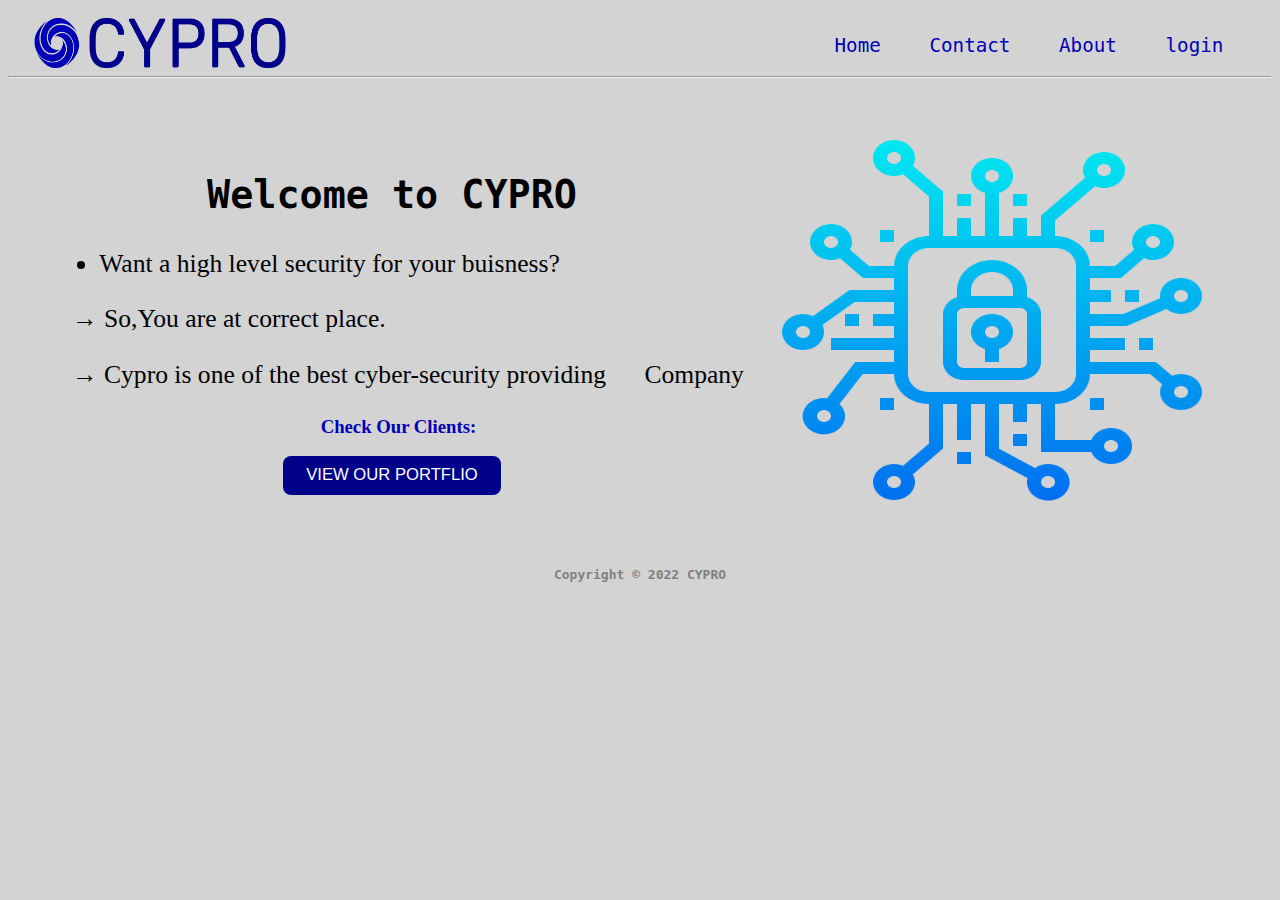
<file: index.html>
<!doctype.html>
<html>
<head>
<meta utf-"8">
<meta name="viewport" content="width:device-width" initial-scale="1">
<title>
Cypro.in
</title>
<style>
body{
background:url(cyber-security.png) no-repeat;
background-position: 60vw 10vw;
background-size:35vw 30vw;
background-color:lightgray;
}
h1{
color:white;
margin-left:50%;
font-size:20px;
word-spacing:20px;
margin-right:15px;
margin-top:10px;
}
  img.menu{width:20%; 
height:50px;
margin-left:2vw;
padding-top:10px;
}
a.menu{
color:#0000B8;
font-family:monospace;
float:right;
text-decoration:none;
word-spacing:1vw;
padding-top:2vw;
font-size:1.5vw;
font-weight:2vw;
}
  a{
font-size:1.5vw;
color:#0000B8;
text-decoration:none;
}
a:hover
{color:#ffffff;
text-decoration:box;
}
  .bg{
  width:60vw;
  }
 h2{text-align:center;
font-size:3vw;
color:black;
font-family:monospace;
}
.points{
margin-left:4vw;
font-size:2vw;
} 
p{
margin-left:1vw;
}
span{
margin-left:2.5vw;
}
h3
{font-family:italic;
color:#0000B8;
text-align:center;
}
button{width:17vw;
height:3vw;
color:white;
font-size:1.3vw;
background-color:#00008B;
border:none;
border-radius:8px;
}
h4{text-align:center;
color:gray;
font-family:monospace;
}

</style>
</head>

<body>
<!--
<h1>
<nav>
<a href="mailto:cypro2024@gmail.com"> 
Mail:-cypro2024@gmail
</a>
<a href ="telto:7208510561">
Call:-7208510561
</a>
<a href="#">
<img src="face.png" style="width:35px; height:35px;" alt="instagram" class="handle">
</a>
<a href="#">
<img src="ig.png" style="width:2.5vw; height:35px;" alt="instagram" class="handle">
</a>
<a href="#">
<img src="twt.png" style="width:30px; height:30px;"  alt="twitter" class="handle">
</a>
<a href="#">
<img src="in.png" style="width:35px; height:35px;" alt="linkedin" class="handle">
</a>
</nav>
</h1>-->
<div>
<a href="www.cypro.in"><img src="log.png" alt="logo" class="menu" >
</a>
<a href="login.html" class="menu">login &nbsp;</a>
<a href="about.html" class="menu">About &nbsp;</a>
<a href="contact.html" class="menu">Contact &nbsp;</a>
<a href="index.html"class="menu">Home &nbsp;</a>
</div>
<hr>
<br>
<br><br>
<div class="bg">
<h2>
Welcome to CYPRO
</h2>
<div class="points">
<ul>
<li>Want a high level security for your buisness?</li>
</ul><!--typewritter css has to added here-->
<p>&rarr; So,You are at correct place.<p>
<p>&rarr; Cypro is one of the best cyber-security providing <span>Company</span></p>
</div>
<h3>
<p>Check Our Clients:<br></p>
<a href="#">
<button type="button" id="button">VIEW OUR PORTFLIO</button>
</a>
</h3>
</div>
<br>
<br>
<h4>
Copyright &#169; 2022 CYPRO
</h4>
</body>
</html>
</file>
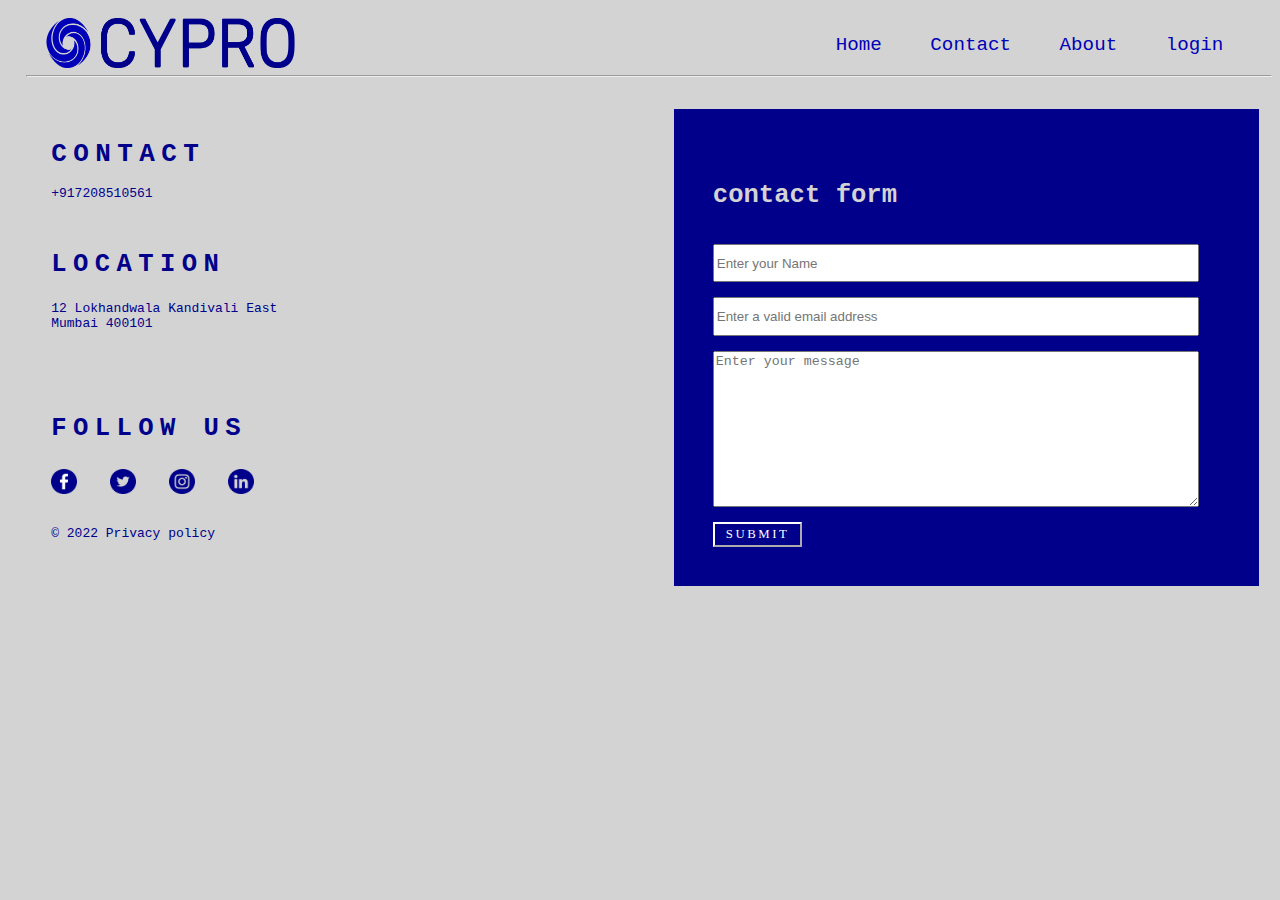
<file: contact.html>
<!doctype.html>
<html>
<head>
<title>
Cypro Contact
</title>
<style>
/*.body{
width:100%;
height:auto;
}
.left{
width:50%;
height:auto;
float:left;
}
.form{
margin-bottom:5vw;
width:50%;
height:auto;
float:right;
}*/

img.menu{
width:20%; 
height:50px;
margin-left:20px;
padding-top:10px;
}
a.menu{
color:#0000B8;
font-family:monospace;
float:right;
text-decoration:none;
word-spacing:1vw;
padding-top:2vw;
font-size:1.5vw;
font-weight:2vw;
}

.navbar{
float:right;
font-size:1.3vw;
padding-bottom:1vw;
margin-right:2vw;
}
body{font-family:monospace;
color:#00008B;
margin-left:2vw;
background-color:lightgray;
}
.body{
margin-left:2vw;
}
h1,h2,h3{
letter-spacing:0.5vw;
}
h2,h3
{font-size:2vw;
}
.handles{
width:2vw;
height:2vw;
}
.handle{
word-spacing:2vw;
}
a{
text-decoration:none;
}

form{
padding-bottom:3vw;
padding-top:3vw;
background-color:#00008B;
margin-right:3vw;
}
button{margin-left:3vw;
font-family:serif;
font-size:1vw;
width:7vw;
height:2vw;
color:white;
letter-spacing:0.2vw;
background-color:transparent;
border-color:white;
}
h4{margin-left:3vw;
font-size:2vw;
color:lightgray;
}
#form{margin-left:3vw;
width:38vw;
height:3vw;
}
#formtwo{margin-left:3vw;
width:38vw;
}
@media (max-width:600px;)
{
width:100%
height:auto;
}

</style>
</head>
<body>
<div>
<a href="www.cypro.in"><img src="log.png" alt="logo" class="menu" >
</a>
<a href="login.html" class="menu">login &nbsp;</a>
<a href="about.html" class="menu">About &nbsp;</a>
<a href="contact.html" class="menu">Contact &nbsp;</a>
<a href="index.html"class="menu">Home &nbsp;</a>
</div>
<hr>
<div class="body" style="width:100%; height:550px;">
<div class="left" style="width:50%; height:500px; float:left; margin-top:3vw;">
<h1>
CONTACT
</h1>
<p>
+917208510561
</p>
<br>
<h2>
LOCATION
</h2>
<p>
12 Lokhandwala Kandivali East <br>
Mumbai 400101
</p>
<br>
<br>
<br>

<h3>
FOLLOW US 
</h3>
<div class="handle">
<a href="#">
<img src="facebook.png" alt="facebook" class="handles">
</a>
<a href="">
<img src="twitter.png" alt="twitter" class="handles">
</a>
<a href="">
<img src="instagram.png" alt="instagram" class="handles">
</a>
<a href="">
<img src="linkedin.png" alt="linkedin" class="handles">
</a>
</div>
<br>
<p id="disclaimer">
&#169; 2022 Privacy policy
</p>
</div>
<div class="right" style="width:50%; height:500px; float:right; margin-top:2vw;">
<form>
<h4>contact form</h4>

<input type="text" id="form" name="name" placeholder="Enter your Name"> 
<br>
<br>
<input type="email" id="form" name="email" placeholder="Enter a valid email address">
<br>
<br>
<textarea name="message" rows="10" id="formtwo" col="10" placeholder="Enter your message">
</textarea>
<br>
<br>
<a href="target.html">
<button type="button" name="SUBMIT" id="button" value="submit form" target="_blank" action="#">
SUBMIT
</button>
</a>

</form>
</div>
</div>
</body>



</html>
</file>
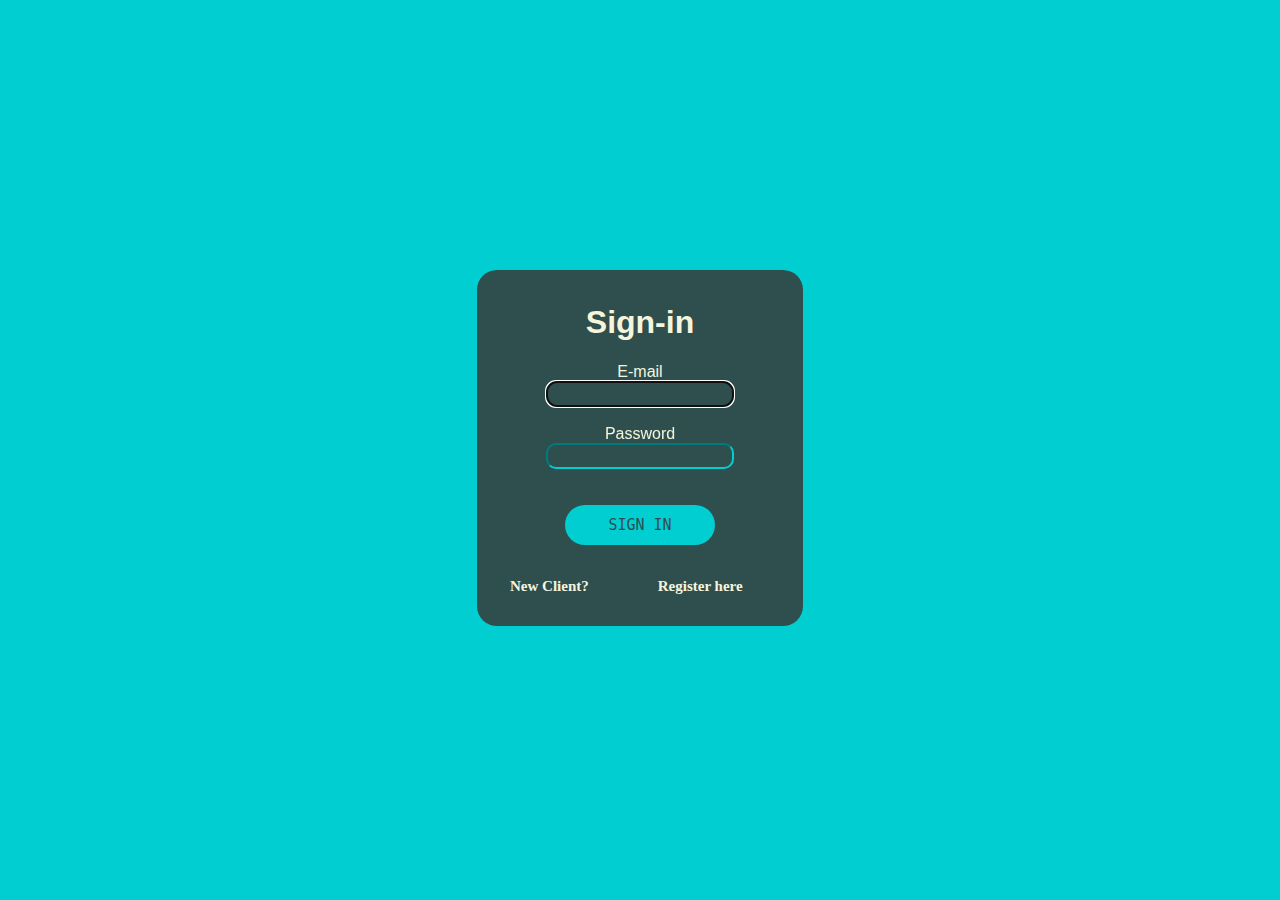
<file: login.html>
<!DOCTYPE html>
<html lang="en">
<head>
    <meta charset="UTF-8">
    <meta http-equiv="X-UA-Compatible" content="IE=edge">
    <meta name="viewport" content="width=device-width, initial-scale=1.0">
   <title>Document</title>
   <link rel="stylesheet" href="signin.css">
   <link rel="stylesheet" href="https://kit.fontawesomem.com/d8f75d0b3a.css" crossorigin="anonymous">
<script src="https://kit.fontawesomem.com/d8f75d0b3a.js" crossorgin="anonymous">    
</script>
</head>
<body>
    <div class="form">
<form action="">
<h1>
    Sign-in
</h1>
<label for="email" class="label">
    E-mail
    </label>
    <br>
<input type="email" name="email" class="input" autofocus  required>

<br>
<br>
<label for="password" class="label">
Password
</label>
<br>

<input type="password" name="password" class="input two" required>

 <br>
<br>
<br>
<a href="index.html" class="signup">
<button type="button">SIGN IN</button>
</a>
<br>
<br>
<!--
<div class="handle">
    <a href="#"><img src="" alt="google"></a>
     <a href="#"><img src="" alt="google"></a>
    <a href="#"><img src="" alt="google"></a>
</div>-->
<h3>New Client?<a href="signin1.html" class="register">Register here</a></h3>
</form>
    </div>
</body>
</html>
</file>
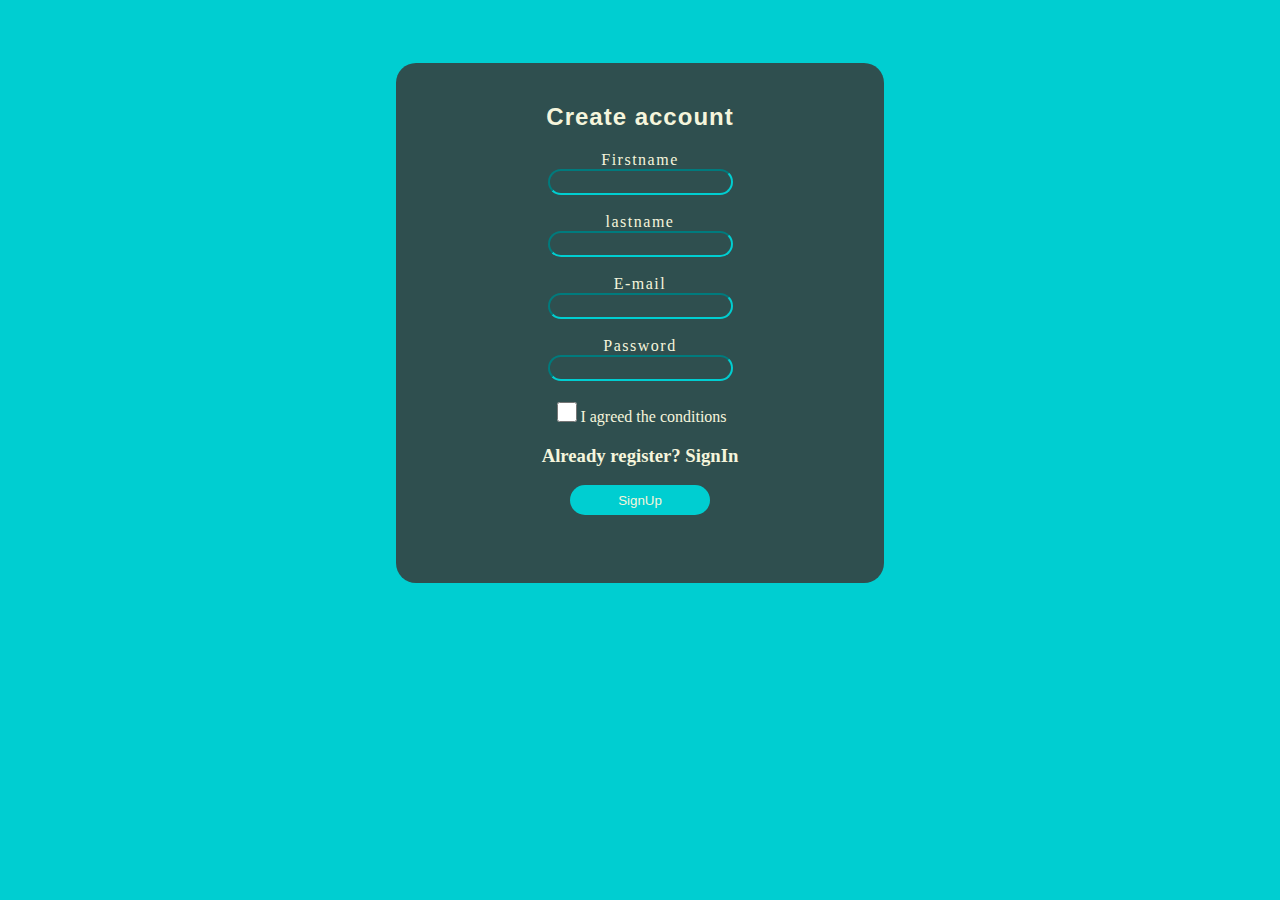
<file: signin1.html>
<!DOCTYPE html>
<html lang="en">
<head>
    <meta charset="UTF-8">
    <meta http-equiv="X-UA-Compatible" content="IE=edge">
    <meta name="viewport" content="width=device-width, initial-scale=1.0">
    <link rel="stylesheet" href="signin1.css">
    <title>Cypro SignUp</title>
</head>
<body>
<div class="form">
    <form autocomplete="off">
<h2>Create account</h2>
<label name="fname">Firstname</label>
<br>
<input type="text" name="fname" id="fname">
<br>
<br>
<label name="lname">lastname</label>
<br>
<input type="text" name="lname" id="lname">
<br>
<br>
<label name="email">E-mail</label>
<br>
<input type="email" name="email" id="email">
<br>
<br>
<label name="password">Password</label>
<br>
<input type="password" name="pass" id="pass">
<br>
<br>
<div class="conditions">
<input type="checkbox" id="check">I agreed the conditions
</div>
</form>
<h3>
    Already register?&nbsp<a href="login.html">SignIn</a>
</h3>
<a href="login.html">
<button type="button" value="submit" id="button">SignUp</button>   
</a>
</form>
</div>


</body>
</html>
</file>
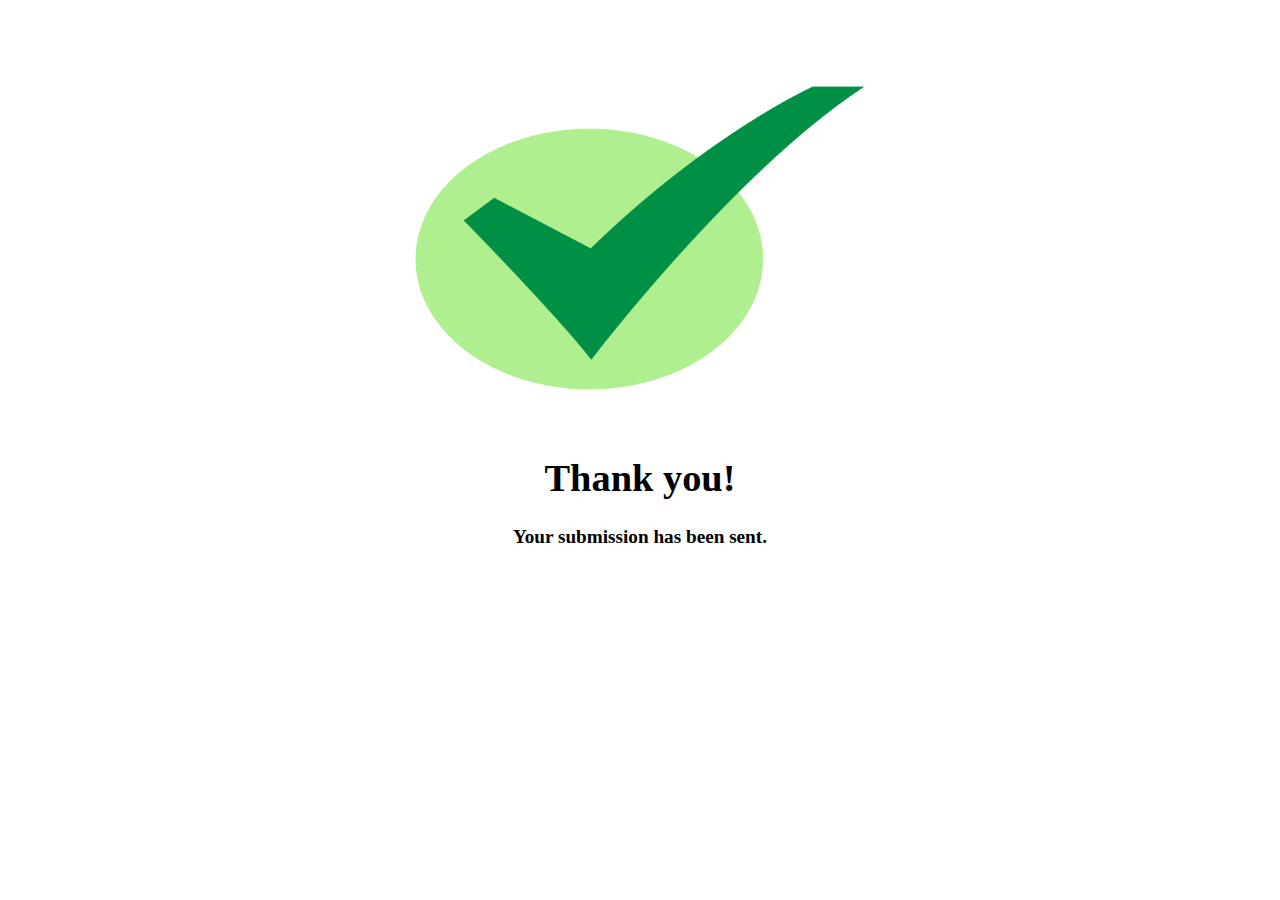
<file: target.html>
<!doctype.html>
<html>
<head>
<title>
queries submit
</title>
<style>
*{
text-align:center;
font-family:serif;
}
img{
margin-top:3vw;
width:40vw;
height:30vw;
}
</style>
</head>
<body>
<img src="check-mark.png" alt="checkmark">
<h1 style="font-size:3vw;">
Thank you!
</h1>
<h2 style="font-size:1.5vw;">
Your submission has been sent.
</h2>
<body>
</html>
</file>
<file: signin.css>
body{
    font-family: sans-serif;
max: height 100% width:100%;
    background-color: darkturquoise;
}
form{
    padding:1vw;
    margin-top: 30vh;
    margin-bottom:30vh;
    width: 300px;
    height: 330px;
    margin-left:auto;
    margin-right:auto;
    text-align: center;
    background-color: darkslategrey;
    border-radius:20px;
}
h1{
color: beige;
}
.input{
    color: darkturquoise ;
    width: 180px;
    height: 20px;
    background-color: transparent;
    border-radius:10px;
    border-color: darkturquoise;
}

.label{
color: beige;
}

button{border:transparent;
    color: darkslategrey;
    background-color:  darkturquoise;
    border-radius: 20px;
    height: 40px;
    font-family: monospace;
    font-size: 15px;
width:150px;
}
h3{position:absolute;
    font-size: 15px;
    margin-left: 20px;
    color:beige;
    font-family: serif;
}
a#forgot{
    text-decoration: none;
    color:beige
}
a.register{
    text-decoration: none;
}
.register{
    color: beige;
    margin-left: 69px;
}
</file>
<file: signin1.css>
body{
    background-color: darkturquoise;
    max: width 100% height:550px ;
}
.form{
    background-color: darkslategray;
    padding:20px;
    margin:auto;
    width: 35vw;
    height:480px;
    margin-top:5%;
    text-align: center;
    border-radius: 20px;
    border-color: transparent;
    
} 
h2{
    font-family: sans-serif;
    letter-spacing:1px;
    color:beige;

}
*{
    color:beige;
}
label{
    font-size: medium;
    letter-spacing: 1.5px;
    font-family: serif;   
}
input{
    background-color: transparent;
    border-radius: 20px;
    border-color: darkturquoise;
    height:20px;
    color:darkturquoise;
}
.conditions{
    display: inline;
}
#check{left:0px;
    position: relative;
    width: 20px;
    
}

a{
    text-decoration: none;
}
#button{
    width: 140px;
    height: 30px;
    color:beige;
    background-color: darkturquoise;
    border:transparent;
    border-radius: 20px;
}
</file>
